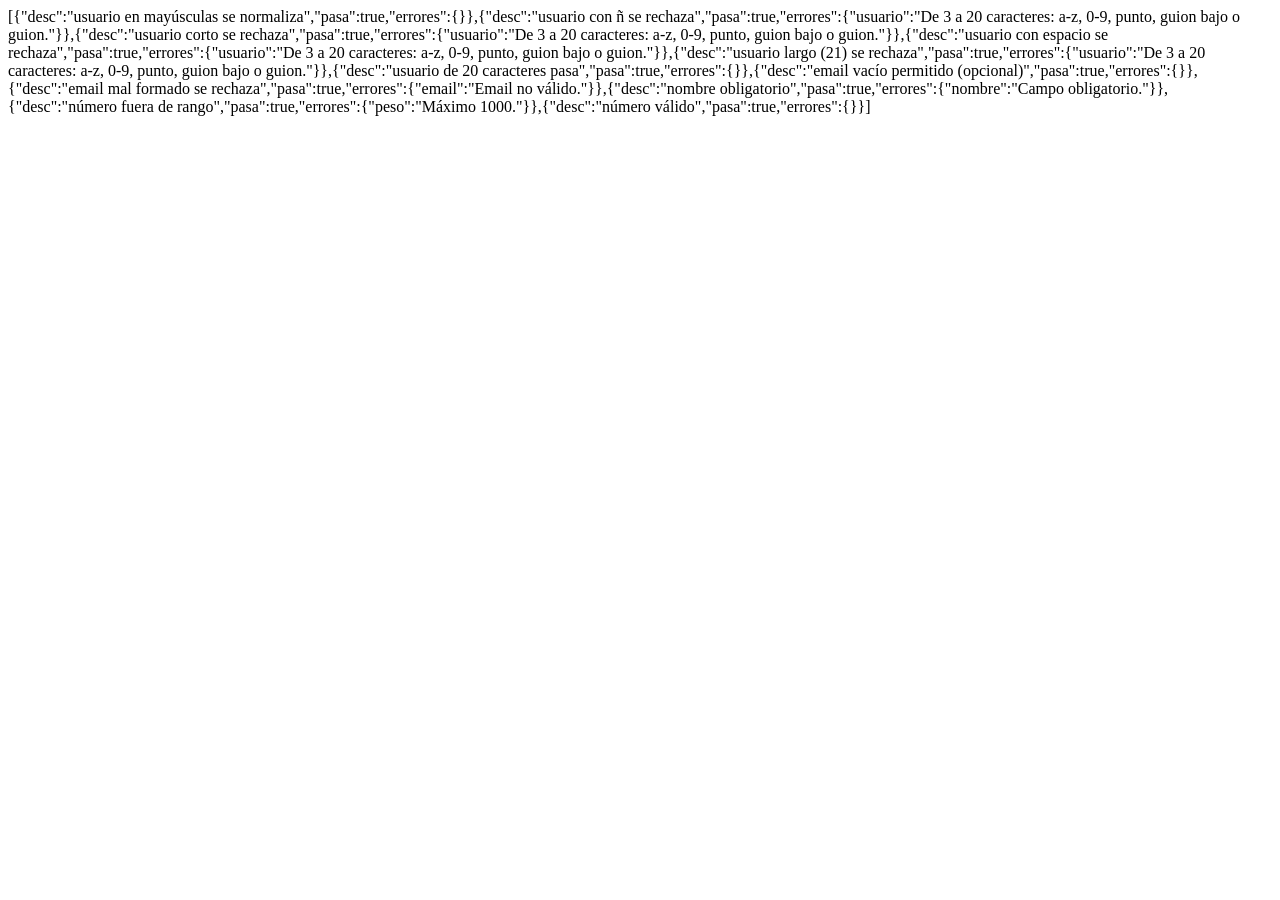
<file: _test/form.html>
<!DOCTYPE html>
<html lang="es">
<head>
  <meta charset="UTF-8" />
  <title>Prueba de formularios · La Jungla</title>
</head>
<body>
  <div id="salida" hidden></div>
  <script type="module">
    import { crearFormulario, leerFormulario } from '../js/lib/ui.js';

    const CAMPOS = [
      { nombre: 'usuario', etiqueta: 'Usuario', obligatorio: true,
        patron: /^[a-z0-9._-]{3,20}$/,
        mensajePatron: 'De 3 a 20 caracteres: a-z, 0-9, punto, guion bajo o guion.',
        transformar: (s) => s.toLowerCase() },
      { nombre: 'email', etiqueta: 'Email', tipo: 'email' },
      { nombre: 'nombre', etiqueta: 'Nombre', obligatorio: true },
      { nombre: 'peso', etiqueta: 'Peso', tipo: 'number', min: 1, max: 1000 },
    ];

    function caso(valores) {
      const form = crearFormulario(CAMPOS);
      for (const [k, v] of Object.entries(valores)) {
        if (form.elements[k]) form.elements[k].value = v;
      }
      const { valores: v, errores } = leerFormulario(form, CAMPOS);
      return { v, errores };
    }

    const pruebas = [
      { desc: 'usuario en mayúsculas se normaliza',
        r: caso({ usuario: '  CARLOS.C ', nombre: 'Carlos' }),
        ok: (x) => x.v.usuario === 'carlos.c' && !Object.keys(x.errores).length },
      { desc: 'usuario con ñ se rechaza',
        r: caso({ usuario: 'juanñ', nombre: 'Juan' }),
        ok: (x) => !!x.errores.usuario },
      { desc: 'usuario corto se rechaza',
        r: caso({ usuario: 'ab', nombre: 'Ana' }),
        ok: (x) => !!x.errores.usuario },
      { desc: 'usuario con espacio se rechaza',
        r: caso({ usuario: 'ana perez', nombre: 'Ana' }),
        ok: (x) => !!x.errores.usuario },
      { desc: 'usuario largo (21) se rechaza',
        r: caso({ usuario: 'a'.repeat(21), nombre: 'Ana' }),
        ok: (x) => !!x.errores.usuario },
      { desc: 'usuario de 20 caracteres pasa',
        r: caso({ usuario: 'a'.repeat(20), nombre: 'Ana' }),
        ok: (x) => !x.errores.usuario },
      { desc: 'email vacío permitido (opcional)',
        r: caso({ usuario: 'ana', nombre: 'Ana', email: '' }),
        ok: (x) => !x.errores.email && x.v.email === null },
      { desc: 'email mal formado se rechaza',
        r: caso({ usuario: 'ana', nombre: 'Ana', email: 'no-es-email' }),
        ok: (x) => !!x.errores.email },
      { desc: 'nombre obligatorio',
        r: caso({ usuario: 'ana' }),
        ok: (x) => !!x.errores.nombre },
      { desc: 'número fuera de rango',
        r: caso({ usuario: 'ana', nombre: 'Ana', peso: '5000' }),
        ok: (x) => !!x.errores.peso },
      { desc: 'número válido',
        r: caso({ usuario: 'ana', nombre: 'Ana', peso: '450.5' }),
        ok: (x) => !x.errores.peso && x.v.peso === 450.5 },
    ];

    const resultados = pruebas.map((p) => ({
      desc: p.desc,
      pasa: !!p.ok(p.r),
      errores: p.r.errores,
    }));

    const d = document.createElement('div');
    d.id = 'resultado-prueba';
    d.textContent = JSON.stringify(resultados);
    document.body.appendChild(d);
  </script>
</body>
</html>
</file>
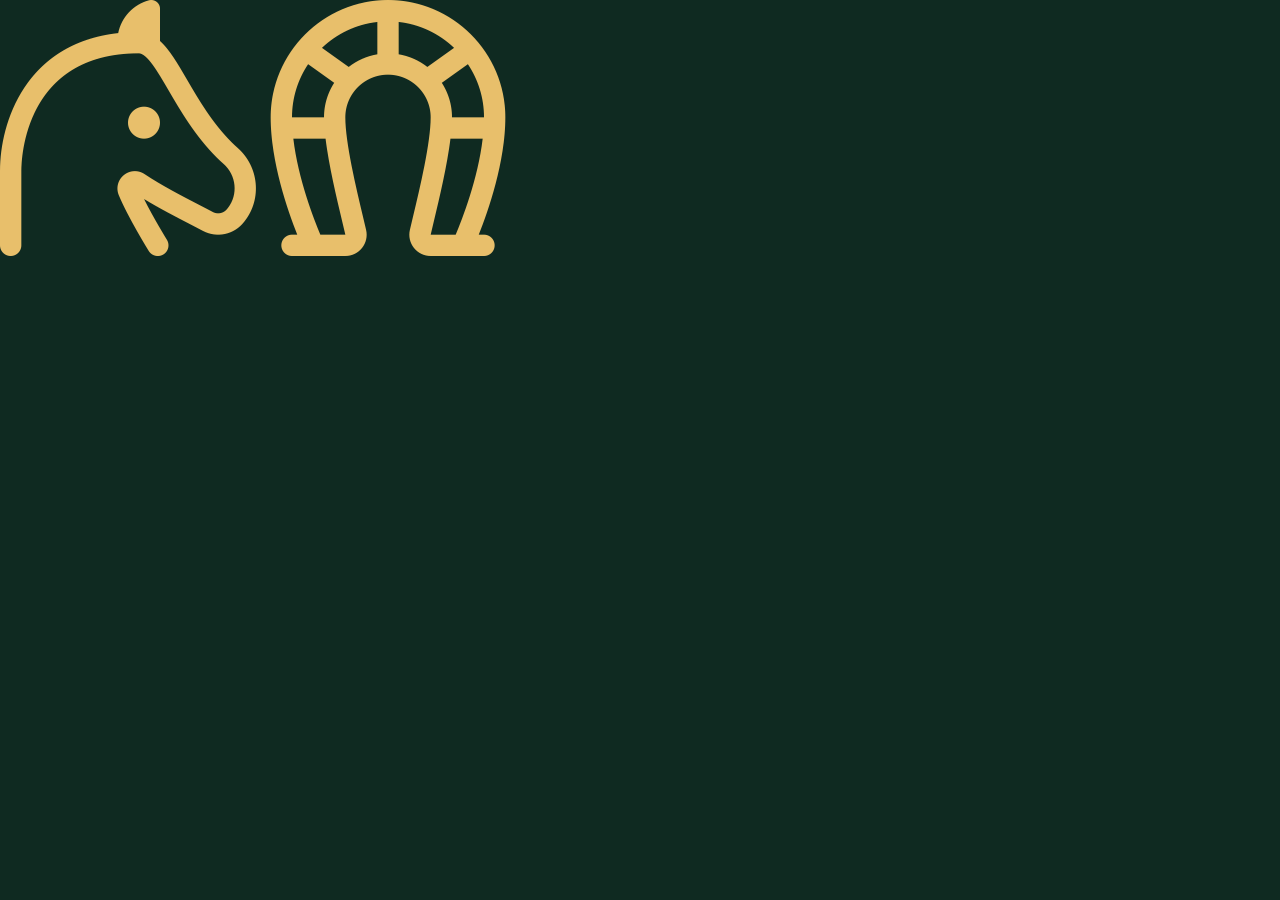
<file: _test/mask.html>
<!DOCTYPE html>
<html lang="es">
<head>
  <meta charset="UTF-8" />
  <title>Prueba de mask · La Jungla</title>
  <style>
    * { margin: 0; padding: 0; box-sizing: border-box; }
    body { background: #0f2a21; }
    .caja { width: 256px; height: 256px; display: inline-block; }
    .ico--raster {
      display: inline-block;
      background-color: #e8bf6b;
      -webkit-mask-repeat: no-repeat; mask-repeat: no-repeat;
      -webkit-mask-position: center; mask-position: center;
      -webkit-mask-size: contain;     mask-size: contain;
    }
  </style>
</head>
<body>
  <div class="caja" id="a"></div>
  <div class="caja" id="b"></div>
  <script type="module">
    import { icono } from '../js/lib/icons.js';
    // La página vive en /_test/, así que se prefija la ruta relativa a la raíz
    const raro = (s) => s.replaceAll('icons/flaticon/', '../icons/flaticon/');
    document.getElementById('a').innerHTML = raro(icono('caballos', 256));
    document.getElementById('b').innerHTML = raro(icono('herrajes', 256));

    // Comprueba que la imagen de la máscara exista de verdad (fetch)
    const src = [...document.querySelectorAll('.ico--raster')]
      .map((e) => (getComputedStyle(e).maskImage.match(/url\("?([^")]+)"?\)/) || [])[1])
      .filter(Boolean);
    const existen = await Promise.all(src.map(async (u) => {
      try { const r = await fetch(u); return r.ok; } catch { return false; }
    }));

    const r = {
      raster: document.querySelectorAll('.ico--raster').length,
      conMask: src.length,
      imagenesOk: existen.filter(Boolean).length,
      color: getComputedStyle(document.querySelector('.ico--raster')).backgroundColor,
    };
    const d = document.createElement('div');
    d.id = 'resultado-prueba';
    d.style.display = 'none';
    d.textContent = JSON.stringify(r);
    document.body.appendChild(d);
  </script>
</body>
</html>
</file>
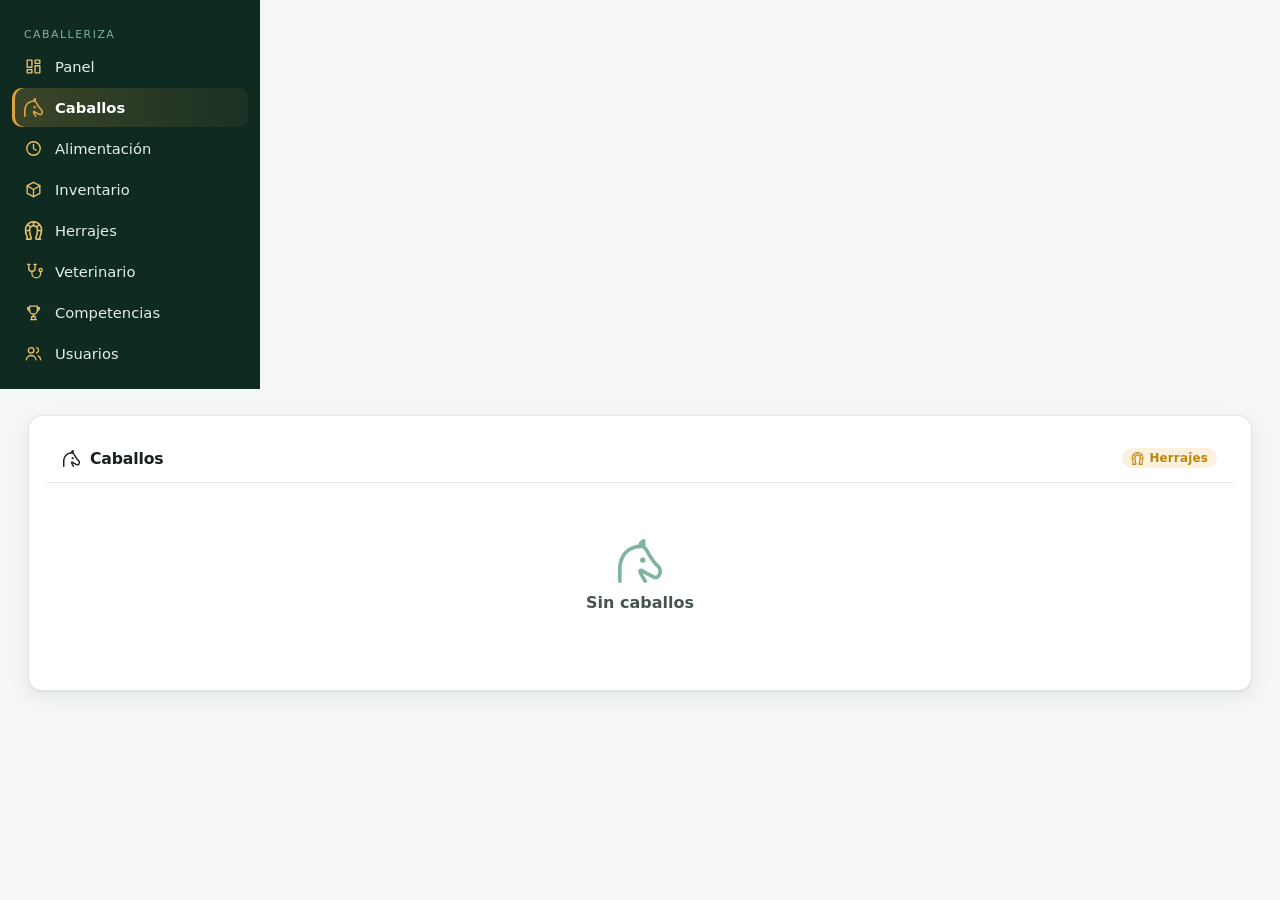
<file: _test/menu.html>
<!DOCTYPE html>
<html lang="es">
<head>
  <meta charset="UTF-8" />
  <title>Menú lateral · La Jungla</title>
  <link rel="stylesheet" href="../css/styles.css" />
  <style>
    body { background: #f4f7f5; margin: 0; }
    .app { display: flex; min-height: 100vh; }
    .sidebar { display: block !important; padding: 14px 12px; }
    .tarjeta { padding: 18px; }
  </style>
</head>
<body>
  <div class="app">
    <nav class="sidebar" aria-label="Secciones">
      <p class="sidebar__group-title">Caballeriza</p>
      <div id="menu"></div>
    </nav>
    <main class="main">
      <div class="tarjeta card">
        <div class="card__head" id="cabecera"></div>
        <div class="card__body" id="cuerpo"></div>
      </div>
    </main>
  </div>
  <script type="module">
    import { icono } from '../js/lib/icons.js';
    import { menuDe } from '../js/lib/permisos.js';

    // Esta página vive en /_test/ → se corrige la ruta relativa a la raíz
    const raro = (s) => s.replaceAll('icons/flaticon/', '../icons/flaticon/');

    // Igual que la app real: menú del dueño + cabecera de tarjeta
    document.getElementById('menu').innerHTML = menuDe('dueno').map((m, i) => `
      <button type="button" class="navitem" ${i === 1 ? 'aria-current="page"' : ''}>
        ${raro(icono(m.icono, 19))}<span>${m.etiqueta}</span>
      </button>`).join('');

    document.getElementById('cabecera').innerHTML =
      `${raro(icono('caballos', 17))}<h2 class="card__title">Caballos</h2>
       <span class="chip chip--oro">${raro(icono('herrajes', 13))} Herrajes</span>`;

    document.getElementById('cuerpo').innerHTML =
      `<div class="empty">
        <div class="empty__ico">${raro(icono('caballos', 44))}</div>
        <p class="empty__title">Sin caballos</p>
      </div>`;

    const d = document.createElement('div');
    d.id = 'resultado-prueba';
    d.style.display = 'none';
    const srcs = [...document.querySelectorAll('.ico--raster')]
      .map((e) => (getComputedStyle(e).maskImage.match(/url\("?([^")]+)"?\)/) || [])[1])
      .filter(Boolean);
    const ok = await Promise.all(srcs.map(async (u) => {
      try { return (await fetch(u)).ok; } catch { return false; }
    }));
    d.textContent = JSON.stringify({
      rasterEnMenu: document.querySelectorAll('.sidebar .ico--raster').length,
      rasterTotal: document.querySelectorAll('.ico--raster').length,
      svgTotal: document.querySelectorAll('svg.ico').length,
      imagenesOk: ok.filter(Boolean).length,
      imagenesTotal: srcs.length,
    });
    document.body.appendChild(d);
  </script>
</body>
</html>
</file>
<file: css/styles.css>
/* ============================================================
   LA JUNGLA · Caballeriza — Hoja de estilos
   Temática: verde bosque + oro · responsive · mobile first
   ============================================================ */

:root {
  /* Paleta */
  --verde-900: #0d221b;
  --verde-800: #0f2a21;
  --verde-700: #17392d;
  --verde-600: #1f4c3b;
  --verde-500: #2c654f;
  --verde-300: #7fb39a;
  --verde-100: #e3efe9;
  --verde-50:  #f2f8f5;

  --oro-600: #b8860b;
  --oro-500: #d9a441;
  --oro-400: #e8bf6b;
  --oro-100: #fbf1dc;

  --tierra-600: #8a5a2b;
  --tierra-100: #f6ece0;

  --rojo-600: #b3261e;
  --rojo-100: #fdecea;
  --ambar-600: #a86a00;
  --ambar-100: #fdf3e0;
  --azul-600: #1c5d99;
  --azul-100: #e7f1fa;

  --tinta:    #17211d;
  --tinta-70: #46544d;
  --tinta-45: #78857e;
  --linea:    #e2e8e4;
  --fondo:    #f4f7f5;
  --superficie: #ffffff;
  --sombra: 0 1px 2px rgba(13, 34, 27, .06), 0 6px 20px rgba(13, 34, 27, .07);
  --sombra-alta: 0 10px 40px rgba(13, 34, 27, .18);

  --radio:   14px;
  --radio-s: 10px;
  --radio-xs: 7px;

  --nav-w: 260px;
  --topbar-h: 60px;
  --bottomnav-h: 62px;

  --fuente: "Segoe UI", system-ui, -apple-system, "Helvetica Neue", Arial, sans-serif;
  --fuente-display: "Palatino Linotype", Palatino, Georgia, "Times New Roman", serif;
}

* { box-sizing: border-box; }

html, body { height: 100%; }

body {
  margin: 0;
  font-family: var(--fuente);
  color: var(--tinta);
  background: var(--fondo);
  -webkit-font-smoothing: antialiased;
  text-rendering: optimizeLegibility;
  overscroll-behavior-y: none;
}

h1, h2, h3, h4 { margin: 0; font-weight: 700; letter-spacing: -.01em; }
p { margin: 0; }
button, input, select, textarea { font: inherit; color: inherit; }
a { color: var(--verde-600); }

:focus-visible {
  outline: 3px solid var(--oro-500);
  outline-offset: 2px;
  border-radius: 4px;
}

.sr-only {
  position: absolute; width: 1px; height: 1px; padding: 0; margin: -1px;
  overflow: hidden; clip: rect(0 0 0 0); white-space: nowrap; border: 0;
}

/* ---------- Boot / splash ---------- */
.boot {
  position: fixed; inset: 0;
  display: grid; place-content: center; justify-items: center; gap: 18px;
  background: radial-gradient(120% 90% at 50% 0%, var(--verde-700), var(--verde-900));
  color: var(--oro-400);
  z-index: 100;
}
.boot__mark {
  width: 68px; height: 68px; border-radius: 50%;
  border: 4px solid rgba(232, 191, 107, .25);
  border-top-color: var(--oro-500);
  animation: girar 1s linear infinite;
}
.boot__text { font-family: var(--fuente-display); letter-spacing: .12em; text-transform: uppercase; font-size: .8rem; }
@keyframes girar { to { transform: rotate(360deg); } }

/* Aviso de apertura con file:// */
.boot--aviso { background: radial-gradient(120% 90% at 50% 0%, var(--verde-700), var(--verde-900)); }
.boot__caja {
  max-width: 460px; margin: 0 20px; padding: 26px 28px;
  background: #fff; color: var(--tinta);
  border-radius: 16px; box-shadow: var(--sombra-alta);
  border-top: 5px solid var(--oro-500);
}
.boot__titulo {
  font-family: var(--fuente-display); font-size: 1.2rem;
  color: var(--verde-800); margin-bottom: 10px;
}
.boot__texto { font-size: .9rem; color: var(--tinta-70); line-height: 1.55; margin-bottom: 10px; }
.boot__pasos { margin: 0 0 12px; padding-left: 20px; font-size: .9rem; color: var(--tinta-70); line-height: 1.7; }
.boot__caja code {
  background: var(--verde-100); color: var(--verde-700);
  padding: 1px 6px; border-radius: 5px; font-size: .85em;
  font-family: ui-monospace, Consolas, monospace;
}

/* ---------- Estructura ---------- */
.app { min-height: 100dvh; display: flex; flex-direction: column; }

.topbar {
  position: sticky; top: 0; z-index: 40;
  height: var(--topbar-h);
  display: flex; align-items: center; gap: 12px;
  padding: 0 14px;
  background: var(--verde-800);
  color: #fff;
  box-shadow: 0 2px 12px rgba(13, 34, 27, .25);
}
.topbar__brand { display: flex; align-items: center; gap: 10px; min-width: 0; }
.topbar__logo {
  width: 34px; height: 34px; border-radius: 50%;
  background: linear-gradient(145deg, var(--oro-500), var(--oro-600));
  display: grid; place-items: center; color: var(--verde-900); flex: none;
  box-shadow: inset 0 0 0 2px rgba(255, 255, 255, .25);
  object-fit: cover;
}
img.topbar__logo { background: #fff; }
.topbar__name {
  font-family: var(--fuente-display);
  font-size: 1.05rem; font-weight: 700; letter-spacing: .04em;
  white-space: nowrap; overflow: hidden; text-overflow: ellipsis;
}
.topbar__sub { font-size: .68rem; color: var(--verde-300); letter-spacing: .16em; text-transform: uppercase; }
.topbar__spacer { flex: 1; }

.layout { flex: 1; display: flex; min-height: 0; }

.sidebar {
  display: none;
  width: var(--nav-w); flex: none;
  background: var(--verde-800);
  color: var(--verde-100);
  padding: 14px 12px;
  overflow-y: auto;
}
.sidebar__group-title {
  font-size: .68rem; text-transform: uppercase; letter-spacing: .14em;
  color: var(--verde-300); padding: 14px 12px 6px;
}
.navitem {
  display: flex; align-items: center; gap: 12px;
  width: 100%; padding: 10px 12px; margin-bottom: 2px;
  background: transparent; border: 0; border-radius: var(--radio-s);
  color: var(--verde-100); text-align: left; cursor: pointer;
  font-size: .92rem; transition: background .15s, color .15s;
}
.navitem:hover { background: rgba(255, 255, 255, .07); }
.navitem[aria-current="page"] {
  background: linear-gradient(90deg, rgba(217, 164, 65, .22), rgba(217, 164, 65, .06));
  color: #fff; font-weight: 600;
  box-shadow: inset 3px 0 0 var(--oro-500);
}
.navitem .ico { color: var(--oro-400); flex: none; }
.navitem[aria-current="page"] .ico { color: var(--oro-500); }

/* Iconos raster (Flaticon): se pintan con el color heredado */
.ico--raster {
  display: inline-block;
  flex: none;
  background-color: currentColor;
  -webkit-mask-repeat: no-repeat; mask-repeat: no-repeat;
  -webkit-mask-position: center; mask-position: center;
  -webkit-mask-size: contain;     mask-size: contain;
  vertical-align: middle;
}

.main {
  flex: 1; min-width: 0;
  padding: 16px 14px calc(var(--bottomnav-h) + 22px);
}

/* Navegación inferior (mobile) */
.bottomnav {
  position: fixed; left: 0; right: 0; bottom: 0; z-index: 45;
  display: flex; height: var(--bottomnav-h);
  padding-bottom: env(safe-area-inset-bottom);
  background: var(--verde-800);
  box-shadow: 0 -4px 18px rgba(13, 34, 27, .25);
}
.bottomnav button {
  flex: 1; display: grid; place-items: center; gap: 3px;
  background: none; border: 0; color: var(--verde-300);
  font-size: .6rem; letter-spacing: .02em; cursor: pointer;
  padding-top: 8px;
}
.bottomnav button[aria-current="page"] { color: var(--oro-400); }
.bottomnav button[aria-current="page"] .ico { transform: translateY(-1px); }

@media (min-width: 900px) {
  .sidebar { display: block; }
  .bottomnav { display: none; }
  .main { padding: 26px 28px 40px; }
  .topbar { padding: 0 22px; }
}

/* ---------- Encabezados de página ---------- */
.page-head { display: flex; flex-wrap: wrap; align-items: flex-end; gap: 12px; margin-bottom: 18px; }
.page-head__text { flex: 1; min-width: 220px; }
.page-title {
  font-family: var(--fuente-display);
  font-size: clamp(1.4rem, 3.5vw, 1.9rem);
  color: var(--verde-800);
}
.page-sub { color: var(--tinta-45); font-size: .9rem; margin-top: 3px; }

/* ---------- Tarjetas / KPI ---------- */
.card {
  background: var(--superficie);
  border: 1px solid var(--linea);
  border-radius: var(--radio);
  box-shadow: var(--sombra);
}
.card__head {
  display: flex; align-items: center; gap: 10px;
  padding: 14px 16px; border-bottom: 1px solid var(--linea);
}
.card__title { font-size: .98rem; flex: 1; }
.card__body { padding: 16px; }

.kpi-grid {
  display: grid; gap: 12px;
  grid-template-columns: repeat(auto-fit, minmax(150px, 1fr));
  margin-bottom: 18px;
}
.kpi {
  position: relative; overflow: hidden;
  background: var(--superficie);
  border: 1px solid var(--linea);
  border-radius: var(--radio);
  padding: 14px 14px 13px;
  box-shadow: var(--sombra);
  text-align: left; cursor: pointer;
  transition: transform .15s, box-shadow .15s;
}
.kpi:hover { transform: translateY(-2px); box-shadow: var(--sombra-alta); }
.kpi__ico {
  width: 36px; height: 36px; border-radius: var(--radio-xs);
  display: grid; place-items: center; margin-bottom: 10px;
}
.kpi__num { font-size: 1.7rem; font-weight: 800; line-height: 1; color: var(--verde-800); }
.kpi__label { font-size: .8rem; color: var(--tinta-45); margin-top: 5px; }
.kpi__band { position: absolute; top: 0; right: 0; width: 56px; height: 56px; border-radius: 0 0 0 56px; opacity: .5; }

.tono-verde  { background: var(--verde-100); color: var(--verde-600); }
.tono-oro    { background: var(--oro-100); color: var(--oro-600); }
.tono-tierra { background: var(--tierra-100); color: var(--tierra-600); }
.tono-rojo   { background: var(--rojo-100); color: var(--rojo-600); }
.tono-azul   { background: var(--azul-100); color: var(--azul-600); }
.tono-ambar  { background: var(--ambar-100); color: var(--ambar-600); }

.grid-2 { display: grid; gap: 16px; grid-template-columns: 1fr; }
@media (min-width: 1000px) { .grid-2 { grid-template-columns: 1fr 1fr; } }

/* ---------- Botones ---------- */
.btn {
  display: inline-flex; align-items: center; justify-content: center; gap: 8px;
  padding: 9px 15px; border-radius: var(--radio-s);
  border: 1px solid transparent; background: var(--verde-600); color: #fff;
  font-size: .9rem; font-weight: 600; cursor: pointer;
  transition: filter .15s, background .15s, transform .05s;
  white-space: nowrap;
}
.btn:hover { filter: brightness(1.08); }
.btn:active { transform: translateY(1px); }
.btn:disabled { opacity: .55; cursor: not-allowed; }
.btn--oro { background: linear-gradient(145deg, var(--oro-500), var(--oro-600)); color: #2b1f00; }
.btn--fantasma { background: transparent; color: var(--verde-700); border-color: var(--linea); }
.btn--fantasma:hover { background: var(--verde-50); filter: none; }
.btn--peligro { background: var(--rojo-600); }
.btn--sm { padding: 6px 11px; font-size: .82rem; border-radius: var(--radio-xs); }
.btn--icon { padding: 8px; }

/* ---------- Formularios ---------- */
.form-grid { display: grid; gap: 14px; grid-template-columns: 1fr; }
@media (min-width: 640px) { .form-grid { grid-template-columns: 1fr 1fr; } }
.field { display: flex; flex-direction: column; gap: 5px; min-width: 0; }
.field--full { grid-column: 1 / -1; }
.field__label { font-size: .78rem; font-weight: 600; color: var(--tinta-70); letter-spacing: .02em; }
.field__label .req { color: var(--rojo-600); }
.input, .select, .textarea {
  width: 100%; padding: 9px 11px;
  background: #fff; border: 1px solid #cfdad4; border-radius: var(--radio-xs);
  font-size: .93rem; transition: border-color .15s, box-shadow .15s;
}
.textarea { min-height: 84px; resize: vertical; }
.input:focus, .select:focus, .textarea:focus {
  outline: none; border-color: var(--verde-500);
  box-shadow: 0 0 0 3px rgba(44, 101, 79, .15);
}
.input[aria-invalid="true"] { border-color: var(--rojo-600); }
.field__hint { font-size: .74rem; color: var(--tinta-45); }
.field__error { font-size: .76rem; color: var(--rojo-600); font-weight: 600; }

/* ---------- Tablas ---------- */
.table-wrap { overflow-x: auto; -webkit-overflow-scrolling: touch; }
table.data { width: 100%; border-collapse: collapse; font-size: .9rem; }
table.data th {
  text-align: left; font-size: .72rem; text-transform: uppercase; letter-spacing: .07em;
  color: var(--tinta-45); padding: 11px 14px; background: var(--verde-50);
  border-bottom: 1px solid var(--linea); white-space: nowrap;
}
table.data td { padding: 12px 14px; border-bottom: 1px solid var(--linea); vertical-align: middle; }
table.data tbody tr:last-child td { border-bottom: 0; }
table.data tbody tr:hover { background: var(--verde-50); }
table.data .num { text-align: right; font-variant-numeric: tabular-nums; }

/* Versión tarjeta para móviles */
@media (max-width: 720px) {
  table.data, table.data tbody, table.data tr, table.data td { display: block; width: 100%; }
  table.data thead { display: none; }
  table.data tr {
    border: 1px solid var(--linea); border-radius: var(--radio-s);
    margin-bottom: 10px; padding: 6px 4px; background: #fff;
  }
  table.data td { border: 0; padding: 6px 12px; display: flex; gap: 10px; justify-content: space-between; }
  table.data td::before {
    content: attr(data-label);
    font-size: .7rem; text-transform: uppercase; letter-spacing: .06em;
    color: var(--tinta-45); font-weight: 700; flex: none;
  }
  table.data td[data-label=""]::before { content: none; }
  table.data td.num { text-align: right; }
  .table-wrap { overflow: visible; }
}

/* ---------- Chips / badges ---------- */
.chip {
  display: inline-flex; align-items: center; gap: 5px;
  padding: 3px 9px; border-radius: 999px;
  font-size: .74rem; font-weight: 700; letter-spacing: .02em;
  background: var(--verde-100); color: var(--verde-600);
  white-space: nowrap;
}
.chip--oro    { background: var(--oro-100); color: var(--oro-600); }
.chip--rojo   { background: var(--rojo-100); color: var(--rojo-600); }
.chip--ambar  { background: var(--ambar-100); color: var(--ambar-600); }
.chip--azul   { background: var(--azul-100); color: var(--azul-600); }
.chip--gris   { background: #eef1ef; color: var(--tinta-70); }
.chip--tierra { background: var(--tierra-100); color: var(--tierra-600); }

/* ---------- Lista de registros ---------- */
.list { display: flex; flex-direction: column; }
.list__item {
  display: flex; gap: 12px; align-items: flex-start;
  padding: 13px 16px; border-bottom: 1px solid var(--linea);
}
.list__item:last-child { border-bottom: 0; }
.list__avatar {
  width: 38px; height: 38px; border-radius: 50%; flex: none;
  display: grid; place-items: center;
  font-weight: 800; font-size: .85rem;
  background: var(--verde-100); color: var(--verde-600);
}
.list__main { flex: 1; min-width: 0; }
.list__title { font-weight: 650; font-size: .93rem; }
.list__meta { font-size: .8rem; color: var(--tinta-45); margin-top: 2px; }
.list__side { text-align: right; flex: none; display: flex; flex-direction: column; align-items: flex-end; gap: 6px; }

/* ---------- Filtros / barra de herramientas ---------- */
.toolbar { display: flex; flex-wrap: wrap; gap: 10px; align-items: center; margin-bottom: 14px; }
.toolbar .search { position: relative; flex: 1; min-width: 180px; }
.toolbar .search .ico { position: absolute; left: 10px; top: 50%; transform: translateY(-50%); color: var(--tinta-45); }
.toolbar .search .input { padding-left: 34px; }

.segmented { display: inline-flex; background: var(--verde-100); border-radius: var(--radio-s); padding: 3px; gap: 3px; flex-wrap: wrap; }
.segmented button {
  border: 0; background: transparent; padding: 6px 12px; border-radius: var(--radio-xs);
  font-size: .82rem; font-weight: 600; color: var(--verde-600); cursor: pointer;
}
.segmented button[aria-pressed="true"] { background: #fff; box-shadow: var(--sombra); color: var(--verde-800); }

/* ---------- Estados ---------- */
.empty { text-align: center; padding: 40px 18px; color: var(--tinta-45); }
.empty__ico { color: var(--verde-300); margin-bottom: 10px; }
.empty__title { font-weight: 700; color: var(--tinta-70); margin-bottom: 4px; }
.empty__hint { font-size: .88rem; }

.skeleton { border-radius: var(--radio-s); background: linear-gradient(90deg, #eef2f0 25%, #e2e9e5 37%, #eef2f0 63%); background-size: 400% 100%; animation: sk 1.3s ease infinite; }
@keyframes sk { 0% { background-position: 100% 0; } 100% { background-position: 0 0; } }

.alert {
  display: flex; gap: 10px; align-items: flex-start;
  padding: 12px 14px; border-radius: var(--radio-s);
  font-size: .88rem; margin-bottom: 14px;
}
.alert--info    { background: var(--azul-100); color: var(--azul-600); }
.alert--aviso   { background: var(--ambar-100); color: var(--ambar-600); }
.alert--peligro { background: var(--rojo-100); color: var(--rojo-600); }
.alert--ok      { background: var(--verde-100); color: var(--verde-600); }

/* ---------- Modal ---------- */
.modal-backdrop {
  position: fixed; inset: 0; z-index: 60;
  background: rgba(13, 34, 27, .55);
  display: grid; place-items: end center;
  padding: 0; animation: fade .18s ease;
}
@media (min-width: 640px) { .modal-backdrop { place-items: center; padding: 24px; } }
@keyframes fade { from { opacity: 0; } }

.modal {
  background: #fff; width: 100%; max-width: 620px; max-height: 92dvh;
  border-radius: 18px 18px 0 0; display: flex; flex-direction: column;
  animation: subir .22s cubic-bezier(.2, .8, .3, 1);
  box-shadow: var(--sombra-alta);
}
@media (min-width: 640px) { .modal { border-radius: 18px; } }
@keyframes subir { from { transform: translateY(30px); opacity: .5; } }
.modal__head {
  display: flex; align-items: center; gap: 12px;
  padding: 16px 18px; border-bottom: 1px solid var(--linea);
}
.modal__title { flex: 1; font-family: var(--fuente-display); font-size: 1.1rem; color: var(--verde-800); }
.modal__body { padding: 18px; overflow-y: auto; }
.modal__foot {
  display: flex; gap: 10px; justify-content: flex-end;
  padding: 14px 18px; border-top: 1px solid var(--linea);
  background: #fafcfb; border-radius: 0 0 18px 18px;
}
.icon-btn {
  display: grid; place-items: center; width: 34px; height: 34px;
  border: 1px solid var(--linea); background: #fff; border-radius: var(--radio-xs);
  cursor: pointer; color: var(--tinta-70);
}
.icon-btn:hover { background: var(--verde-50); }

/* ---------- Toast ---------- */
.toast-root {
  position: fixed; left: 50%; transform: translateX(-50%);
  bottom: calc(var(--bottomnav-h) + 14px); z-index: 80;
  display: flex; flex-direction: column; gap: 8px; width: min(92vw, 420px);
}
@media (min-width: 900px) { .toast-root { bottom: 20px; left: auto; right: 20px; transform: none; } }
.toast {
  display: flex; gap: 10px; align-items: center;
  padding: 12px 15px; border-radius: var(--radio-s);
  background: var(--verde-800); color: #fff; font-size: .88rem;
  box-shadow: var(--sombra-alta); animation: toastin .22s ease;
}
.toast--error { background: var(--rojo-600); }
.toast--ok .ico { color: var(--oro-400); }
@keyframes toastin { from { transform: translateY(14px); opacity: 0; } }

/* ---------- Login ---------- */
.login {
  min-height: 100dvh;
  display: grid; place-items: center; padding: 20px;
  background:
    radial-gradient(90% 70% at 80% -10%, rgba(217, 164, 65, .18), transparent 60%),
    radial-gradient(120% 90% at 10% 110%, rgba(44, 101, 79, .55), transparent 60%),
    linear-gradient(160deg, var(--verde-700), var(--verde-900));
}
.login__card {
  width: min(420px, 100%); background: #fff; border-radius: 20px;
  padding: 30px 26px; box-shadow: var(--sombra-alta);
}
.login__brand { text-align: center; margin-bottom: 22px; }
.login__logo {
  width: 66px; height: 66px; margin: 0 auto 12px; border-radius: 50%;
  background: linear-gradient(145deg, var(--oro-500), var(--oro-600));
  display: grid; place-items: center; color: var(--verde-900);
  box-shadow: 0 8px 22px rgba(217, 164, 65, .4);
  object-fit: cover;
}
img.login__logo { border: 3px solid var(--oro-400); background: #fff; }
.login__name { font-family: var(--fuente-display); font-size: 1.5rem; color: var(--verde-800); letter-spacing: .04em; }
.login__tag { font-size: .72rem; letter-spacing: .2em; text-transform: uppercase; color: var(--tinta-45); margin-top: 4px; }
.login__form { display: flex; flex-direction: column; gap: 14px; }
.login__foot { text-align: center; font-size: .8rem; color: var(--tinta-45); margin-top: 18px; }

/* ---------- Detalle de caballo ---------- */
.detail-hero {
  display: flex; flex-wrap: wrap; gap: 16px; align-items: center;
  padding: 18px; border-radius: var(--radio);
  background: linear-gradient(135deg, var(--verde-700), var(--verde-800));
  color: #fff; margin-bottom: 16px; box-shadow: var(--sombra);
}
.detail-hero__avatar {
  width: 66px; height: 66px; border-radius: 50%; flex: none;
  background: linear-gradient(145deg, var(--oro-500), var(--oro-600));
  display: grid; place-items: center; color: var(--verde-900);
  font-size: 1.6rem; font-weight: 800; font-family: var(--fuente-display);
}
.detail-hero__name { font-family: var(--fuente-display); font-size: 1.45rem; }
.detail-hero__meta { color: var(--verde-300); font-size: .88rem; margin-top: 3px; }
.detail-hero__facts { display: flex; flex-wrap: wrap; gap: 8px; margin-top: 10px; }

.datagrid { display: grid; gap: 12px; grid-template-columns: repeat(auto-fit, minmax(140px, 1fr)); }
.datum { background: var(--verde-50); border: 1px solid var(--linea); border-radius: var(--radio-s); padding: 10px 12px; }
.datum__k { font-size: .7rem; text-transform: uppercase; letter-spacing: .07em; color: var(--tinta-45); font-weight: 700; }
.datum__v { font-size: .95rem; font-weight: 650; margin-top: 3px; }

.tabs { display: flex; gap: 4px; overflow-x: auto; border-bottom: 2px solid var(--linea); margin-bottom: 16px; }
.tabs button {
  border: 0; background: none; padding: 10px 14px; cursor: pointer;
  font-size: .88rem; font-weight: 650; color: var(--tinta-45);
  border-bottom: 3px solid transparent; margin-bottom: -2px; white-space: nowrap;
}
.tabs button[aria-selected="true"] { color: var(--verde-700); border-bottom-color: var(--oro-500); }

/* ---------- Diversión temática: textura de herradura ---------- */
.horseshoe-bg {
  position: absolute; right: -30px; bottom: -40px; opacity: .07; color: #fff; pointer-events: none;
}

/* ---------- Utilidades ---------- */
.row { display: flex; gap: 10px; align-items: center; flex-wrap: wrap; }
.row--end { justify-content: flex-end; }
.row--between { justify-content: space-between; }
.stack { display: flex; flex-direction: column; gap: 16px; }
.muted { color: var(--tinta-45); }
.small { font-size: .82rem; }
.mt-0 { margin-top: 0; } .mb-0 { margin-bottom: 0; }
.mb-8 { margin-bottom: 8px; } .mb-16 { margin-bottom: 16px; }
.grow { flex: 1; }
.right { text-align: right; }
.nowrap { white-space: nowrap; }
.hidden { display: none !important; }

@media print {
  .sidebar, .bottomnav, .topbar, .toolbar, .btn { display: none !important; }
  .main { padding: 0; }
  .card { box-shadow: none; }
}
</file>
